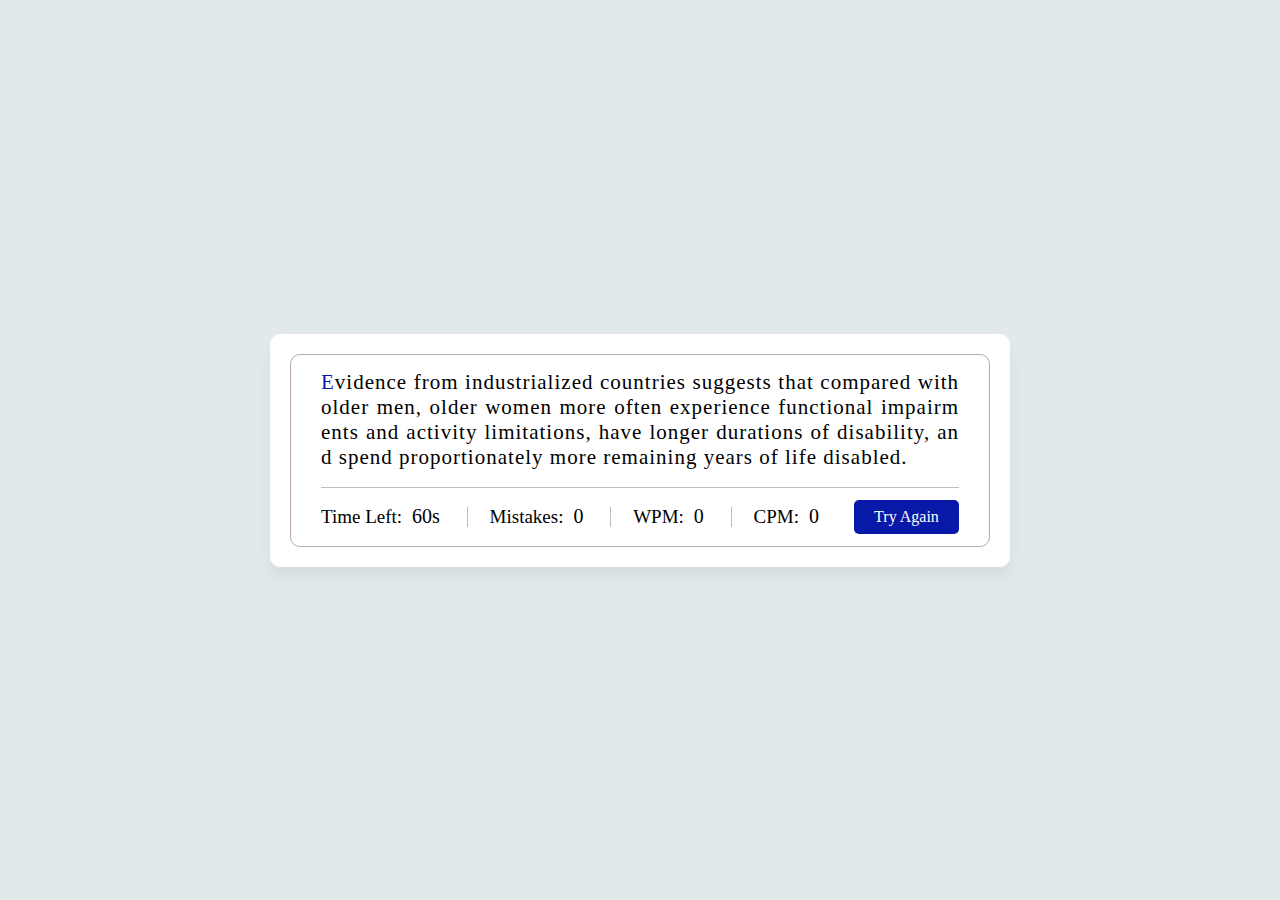
<file: index.html>
<!DOCTYPE html>
<html>
    <head>
        <meta charset="utf-8">
        <link rel="stylesheet" href="styles.css">
        <title>Just type it!</title>
    </head>
    <body>
        <div class="main">
            <input type="text" class="input-field">
            <div class="content-box">
              <div class="typing-text">
                <p></p>
              </div>
              <div class="content">
                <ul class="result-details">
                  <li class="time">
                    <p>Time Left:</p>
                    <span><b>60</b>s</span>
                  </li>
                  <li class="mistake">
                    <p>Mistakes:</p>
                    <span>0</span>
                  </li>
                  <li class="wpm">
                    <p>WPM:</p>
                    <span>0</span>
                  </li>
                  <li class="cpm">
                    <p>CPM:</p>
                    <span>0</span>
                  </li>
                </ul>
                <button>Try Again</button>
              </div>
            </div>
          </div>
          
          <script src="script.js"></script>
    </body>
</html>
</file>
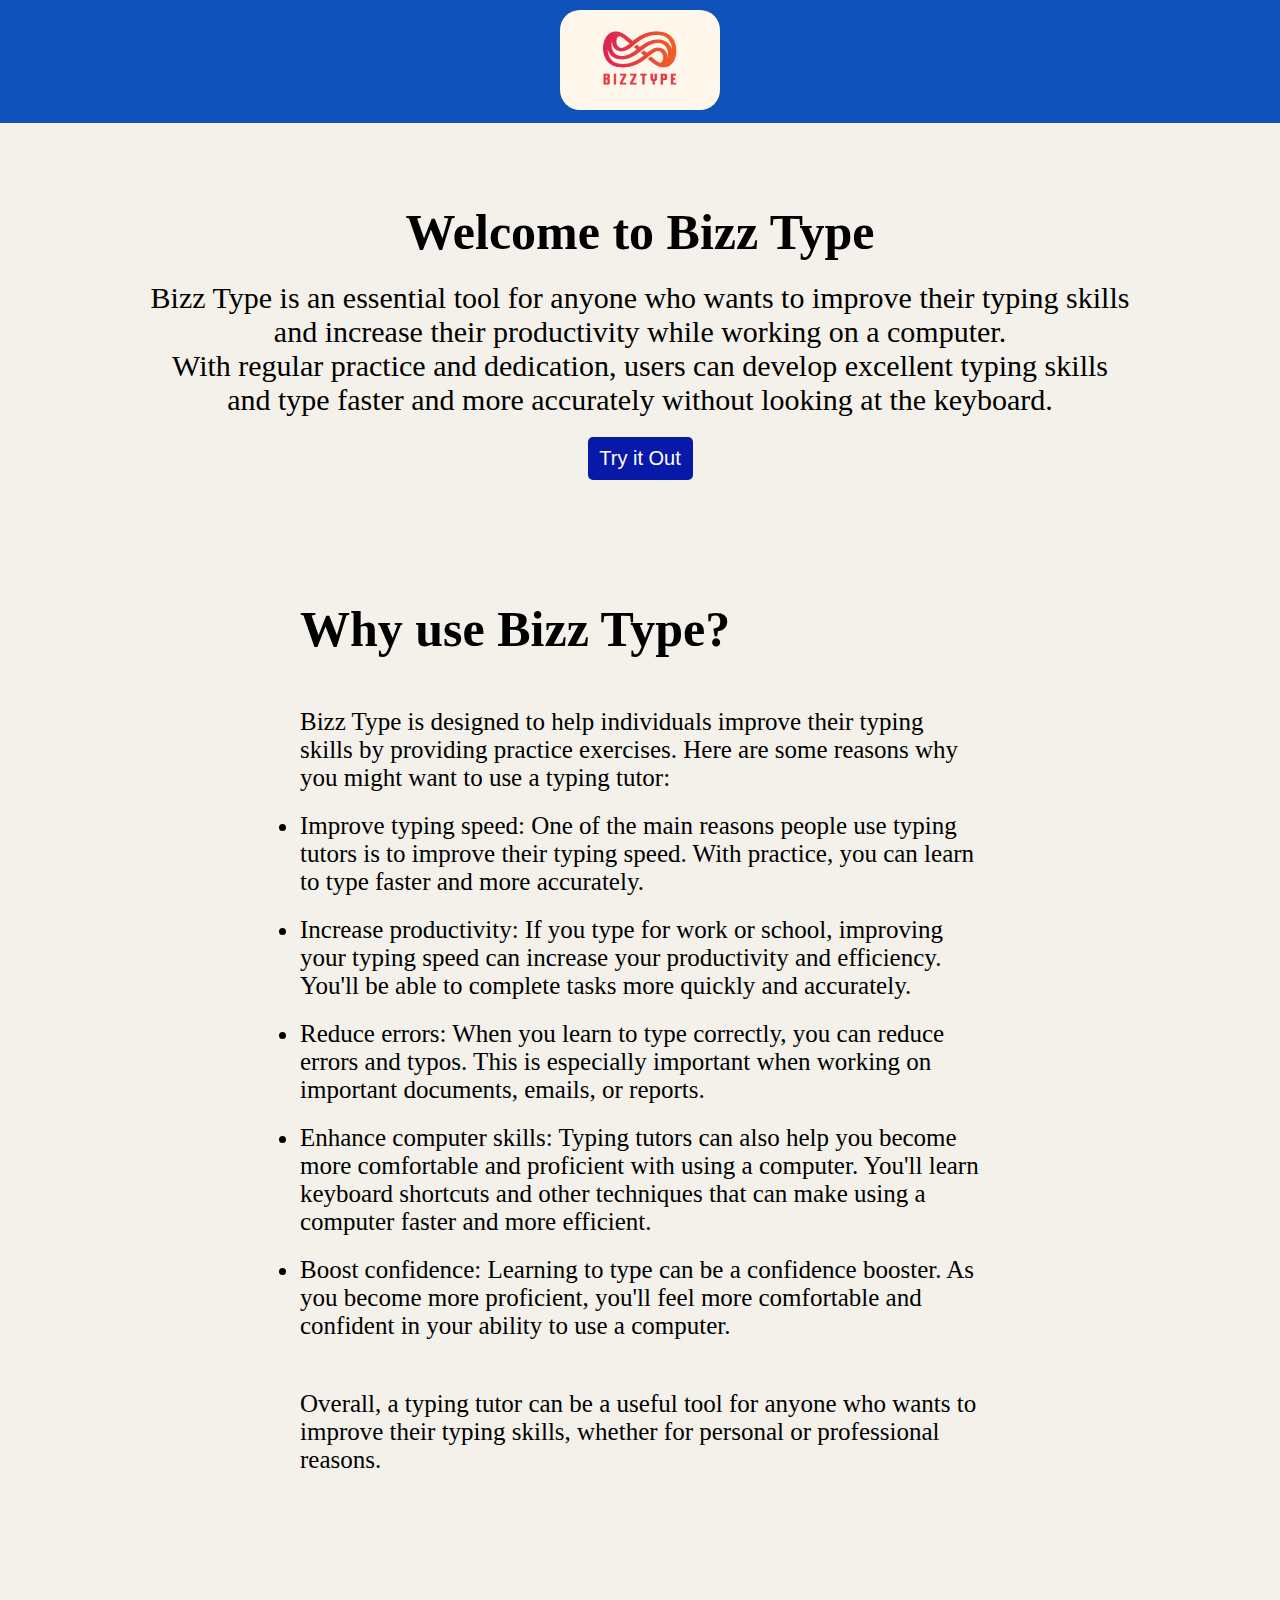
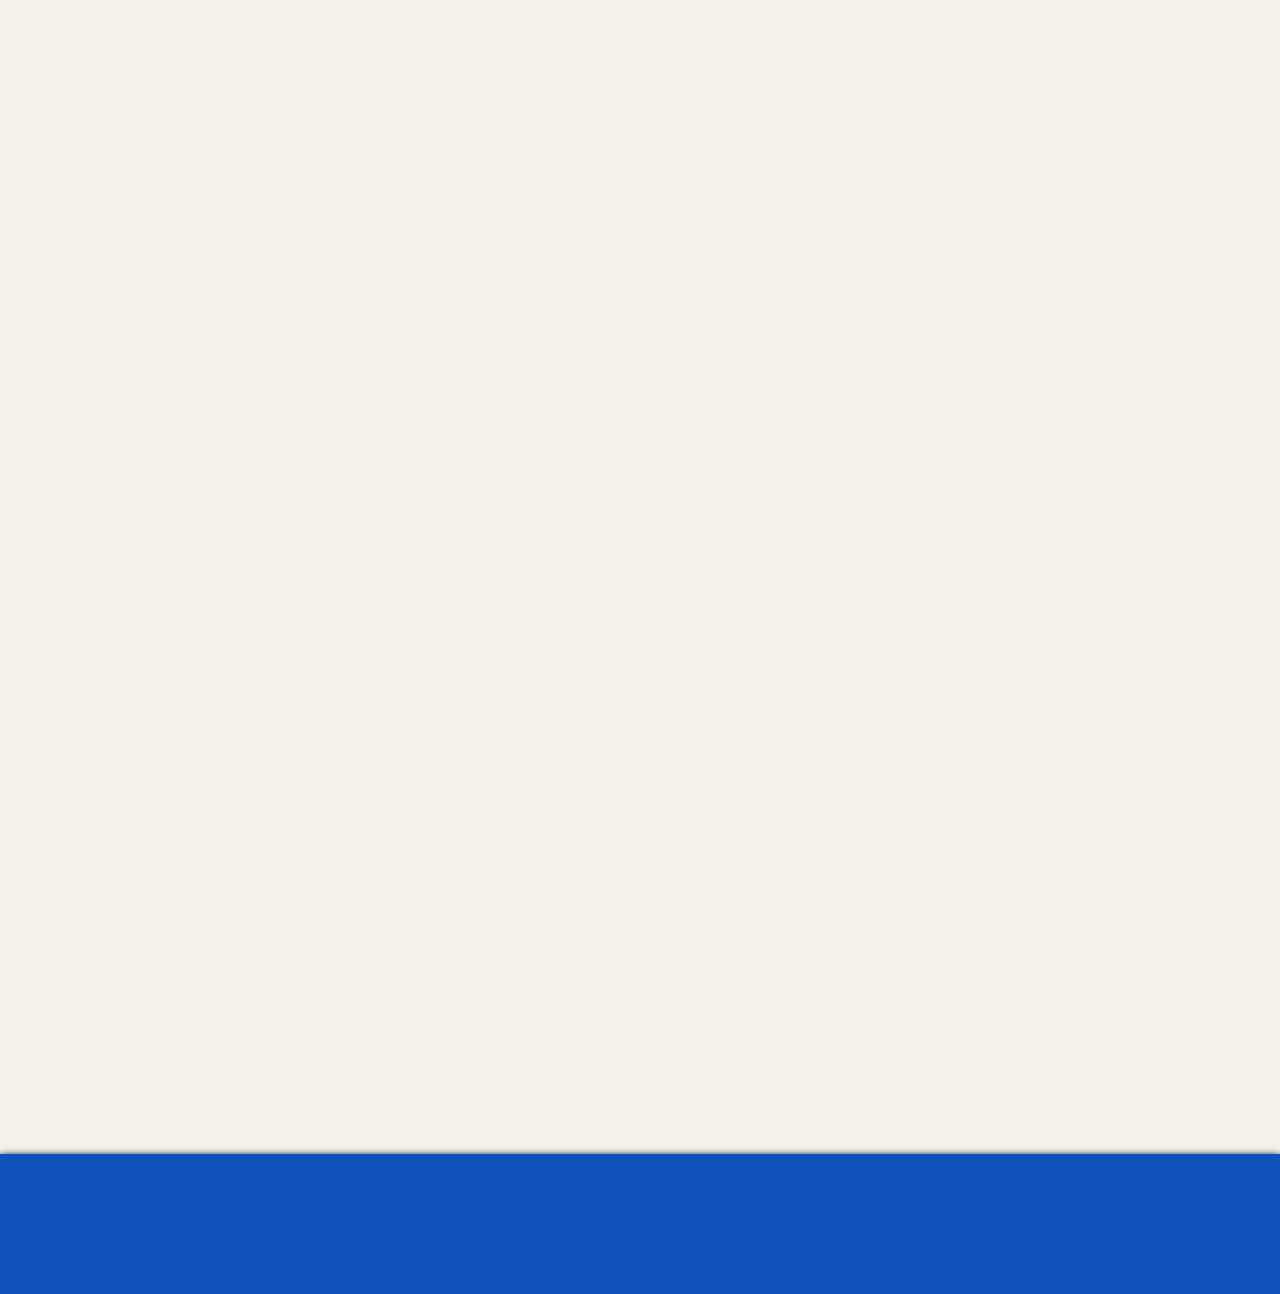
<file: index2.html>
<!DOCTYPE html>
<html>
    <head>
        <link rel="stylesheet" href="styles2.css">
        <title>Home|BizzType</title>
    </head>
    <body>
        <header>
            <div id ="header">
                <img src="Pics/image_2023-03-14_070815637.png" alt="Logo" width="160px" height="100px">
            </div>
        </header>

        <div class="main">
            <div>
                <h1>Welcome to Bizz Type</h1>
                <p class="paragraph">Bizz Type is an essential tool for anyone who wants to improve their typing skills<br> and increase their productivity while working on a computer.<br> With regular practice and dedication, users can develop excellent typing skills<br> and type faster and more accurately without looking at the keyboard.</p>
                <a href="file:///D:/College/NHCE/2nd%20Year/MiniProject/Typing%20Tutor/index.html"><button class="button">Try it Out</button></a>
            </div>

            <div class="reason">
                <h2>Why use Bizz Type?</h2>
                <p>Bizz Type is designed to help individuals improve their typing skills by providing practice exercises. Here are some reasons why you might want to use a typing tutor:</p>
                <ul>
                    <li class="one">Improve typing speed: One of the main reasons people use typing tutors is to improve their typing speed. With practice, you can learn to type faster and more accurately.</li>
                    <li class="two">Increase productivity: If you type for work or school, improving your typing speed can increase your productivity and efficiency. You'll be able to complete tasks more quickly and accurately.</li>
                    <li class="three">Reduce errors: When you learn to type correctly, you can reduce errors and typos. This is especially important when working on important documents, emails, or reports.</li>
                    <li class="four">Enhance computer skills: Typing tutors can also help you become more comfortable and proficient with using a computer. You'll learn keyboard shortcuts and other techniques that can make using a computer faster and more efficient.</li>
                    <li class="five">Boost confidence: Learning to type can be a confidence booster. As you become more proficient, you'll feel more comfortable and confident in your ability to use a computer.</li>
                    <p>Overall, a typing tutor can be a useful tool for anyone who wants to improve their typing skills, whether for personal or professional reasons.</p>
                </ul>
            </div>

        </div>

        <footer>
            <div id="footer">

            </div>
        </footer>
    </body>
</html>
</file>
<file: styles.css>
*{
  margin: 0;
  padding: 0;
  font-family: 'Segoe UI';
}

body{
  display: flex;
  padding: 0 10px;
  align-items: center;
  justify-content: center;
  min-height: 100vh;
  background: #e2e9ea;
}
::selection{
  color: #fff;
  background: #17A2B8;
}
.main{
  width: 700px;
  padding: 20px;
  background: #fff;
  border-radius: 10px;
  box-shadow: 0 10px 15px rgba(0,0,0,0.05);
}
.main .input-field{
  opacity: 0;
  z-index: -999;
  position: absolute;
}
.main .content-box{
  padding: 15px 30px 0;
  border-radius: 10px;
  border: 1px solid #b9a9a9;
}
.content-box .typing-text{
  overflow: hidden;
  max-height: 256px;
}
.typing-text::-webkit-scrollbar{
  width: 0;
}
.typing-text p{
  font-size: 21px;
  text-align: justify;
  letter-spacing: 1px;
  word-break: break-all;
}
.typing-text p span{
  position: relative;
}
.typing-text p span.correct{
  color: #56964f;
}
.typing-text p span.incorrect{
  color: #cb3439;
  outline: 1px solid #fff;
  background: #ffc0cb;
  border-radius: 4px;
}
.typing-text p span.active{
  color: #0818A8;
}
.typing-text p span.active::before{
  position: absolute;
  content: "";
  height: 2px;
  width: 100%;
  bottom: 0;
  left: 0;
  opacity: 0;
  border-radius: 5px;
  background: #17A2B8;
  animation: blink 1s ease-in-out infinite;
}
@keyframes blink{
  50%{ 
    opacity: 1; 
  }
}
.content-box .content{
  margin-top: 17px;
  display: flex;
  padding: 12px 0;
  flex-wrap: wrap;
  align-items: center;
  justify-content: space-between;
  border-top: 1px solid #bfbfbf;
}
.content button{
  outline: none;
  border: none;
  width: 105px;
  color: #fff;
  padding: 8px 0;
  font-size: 16px;
  cursor: pointer;
  border-radius: 5px;
  background: #0818A8;
  transition: transform 0.3s ease;
}
.content button:active{
  transform: scale(0.97);
}
.content .result-details{
  display: flex;
  flex-wrap: wrap;
  align-items: center;
  width: calc(100% - 140px);
  justify-content: space-between;
}
.result-details li{
  display: flex;
  height: 20px;
  list-style: none;
  position: relative;
  align-items: center;
}
.result-details li:not(:first-child){
  padding-left: 22px;
  border-left: 1px solid #bfbfbf;
}
.result-details li p{
  font-size: 19px;
}
.result-details li span{
  display: block;
  font-size: 20px;
  margin-left: 10px;
}
li span b{
  font-weight: 500;
}
li:not(:first-child) span{
  font-weight: 500;
}
@media (max-width: 745px) {
  .main{
    padding: 20px;
  }
  .content-box .content{
    padding: 20px 0;
  }
  .content-box .typing-text{
    max-height: 100%;
  }
  .typing-text p{
    font-size: 19px;
    text-align: left;
  }
  .content button{
    width: 100%;
    font-size: 15px;
    padding: 10px 0;
    margin-top: 20px;
  }
  .content .result-details{
    width: 100%;
  }
  .result-details li:not(:first-child){
    border-left: 0;
    padding: 0;
  }
  .result-details li p, 
  .result-details li span{
    font-size: 17px;
  }
}
@media (max-width: 518px) {
  .main .content-box{
    padding: 10px 15px 0;
  }
  .typing-text p{
    font-size: 18px;
  }
  .result-details li{
    margin-bottom: 10px;
  }
  .content button{
    margin-top: 10px;
  }
}
</file>
<file: styles2.css>
*{
    padding: 0;
    margin: 0;
    background-color: #f3f1ea;
}

#header {
    margin: 0px;
    padding: 10px;
    text-align: center;
    background: #0F52BA;
    color:aliceblue;
    margin: 0px;
    font-size:12px;
    font-family: 'Segoe UI', Tahoma, Geneva, Verdana, sans-serif;
    top: 0;
    box-shadow: 0 1px 8px black;
}

.main {
    font-size: 25px;
    font-family: 'Candara';
    text-align: center;
    padding-top: 80px;
}

.paragraph {
    padding-top: 20px;
    font-size: 30px;
}

.reason {
    padding-top: 120px;
    text-align: left;
    margin-left: 300px;
    margin-right: 300px;
}

.reason h2 {
    font-size: 50px;
}

.reason p {
    padding-top: 50px;
}

.one {
    padding-top: 20px;
}

.two {
    padding-top: 20px;
}

.three {
    padding-top: 20px;
}

.four {
    padding-top: 20px;
}

.five {
    padding-top: 20px;
}

img {
    border-radius: 20px;
}

.button {
    outline: none;
    border: none;
    width: 105px;
    color: #fff;
    padding: 10px 0;
    font-size: 20px;
    cursor: pointer;
    border-radius: 5px;
    background: #0818A8;
    transition: transform 0.3s ease;
    margin-top: 20px;
}

#footer {
    color:aliceblue;
    padding: 70px;
    background: #0F52BA;
    margin-top: 100%;;
    bottom: 0;
    box-shadow: 0 1px 7px black;
}
</file>
